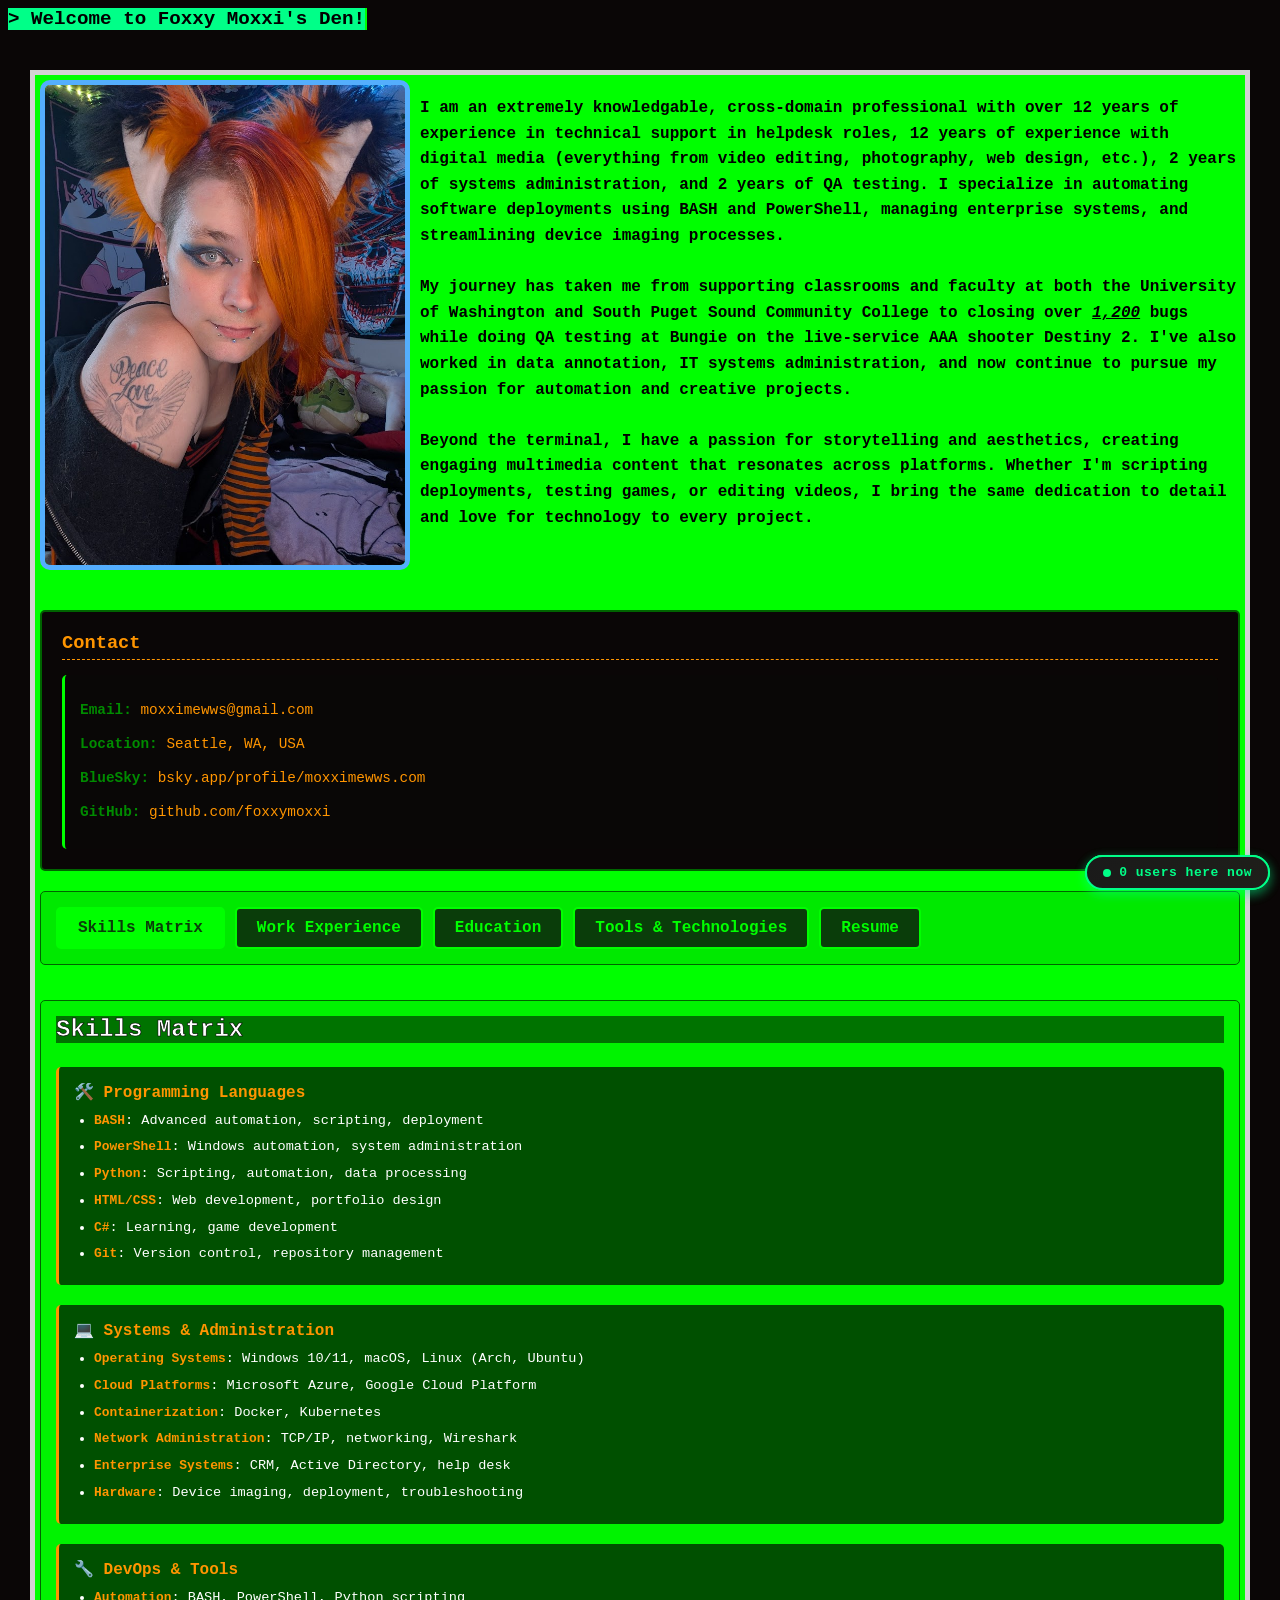
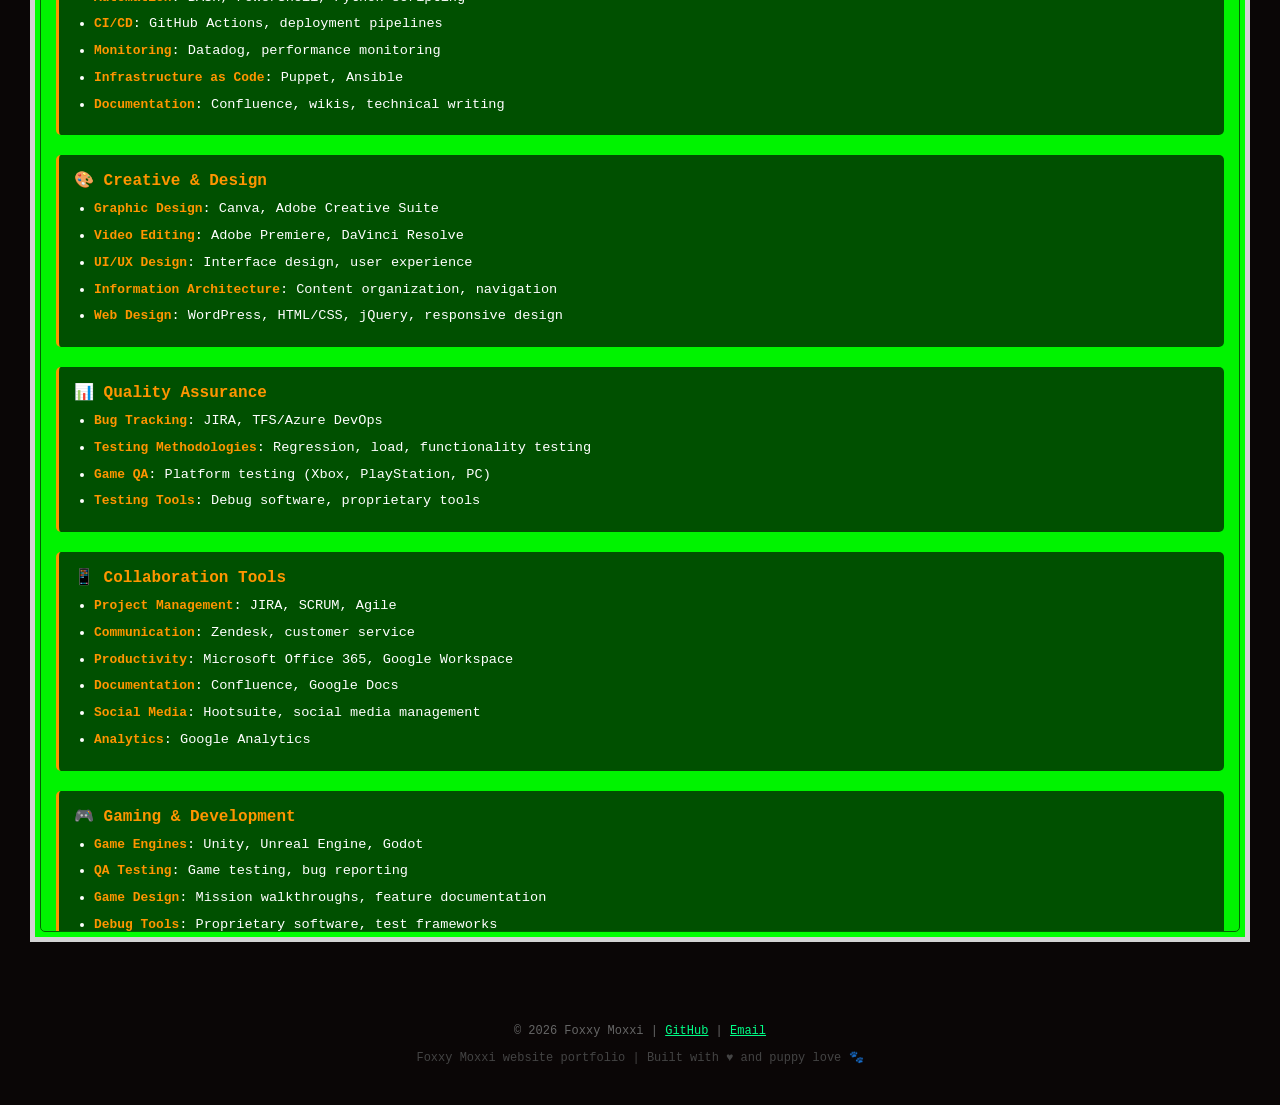
<file: docs/index.html>
<!DOCTYPE html>
<html lang="en">

<head>

    <meta charset="UTF-8">
    <title>Foxxy Moxxi's Den</title>
    <link rel="stylesheet" href="styles/styles.css">

</head>

<body>

    <h2 class="typing-effect"
        style="margin: 0 0 10px 0; color: #000000; font-size: 1.2em; font-weight: bold; -webkit-text-stroke: #000000; background-color: #00ff88;">
        &gt; Welcome to Foxxy Moxxi's Den! </h2>

    <div id="about-body" style="margin-top:25px">
        <!-- Top row: Image + Bio -->
        <div class="about-top-row">
            <div id="about-body-left">
                <img src="media/moxxi2.jpg" alt="Foxxy Moxxi" class="about-image">
            </div>
            <div id="about-body-right">
                <p>
                    <strong>I am an extremely knowledgable, cross-domain professional</strong> with over 12 years of
                    experience in technical support in helpdesk roles, 12 years of experience with digital media
                    (everything from video editing, photography, web design, etc.), 2 years of systems administration,
                    and 2 years of QA testing. I specialize in automating software deployments using BASH and
                    PowerShell, managing enterprise systems, and streamlining device imaging processes.
                    <br><br>
                    My journey has taken me from supporting classrooms and faculty at both the University of Washington
                    and South Puget Sound Community College to closing over <b><i><u>1,200</u></i></b> bugs while doing
                    QA testing at Bungie on the live-service AAA shooter Destiny 2. I've also worked in data annotation,
                    IT systems administration, and now continue to pursue my passion for automation and creative
                    projects.
                    <br><br>
                    Beyond the terminal, I have a passion for storytelling and aesthetics, creating engaging multimedia
                    content that resonates across platforms. Whether I'm scripting deployments, testing games, or
                    editing videos, I bring the same dedication to detail and love for technology to every project.
                </p>
            </div>
        </div>

        <!-- Bottom row: Full-width section -->
        <div class="about-bottom-row">
            <div class="full-width-section">

                <h3
                    style="color: #ff9500; font-weight: bold; margin: 0 0 15px 0; padding-bottom: 5px; border-bottom: 1px dashed #ff9500; -webkit-text-stroke: #000;">
                    Contact</h3>
                <div class="contact-section">
                    <p><strong>Email:</strong> <a href="mailto:moxximewws@gmail.com">moxximewws@gmail.com</a></p>
                    <p><strong>Location:</strong> <a href="https://maps.app.goo.gl/6c5kWodJC4wqQPDv9"
                            target="_blank">Seattle, WA, USA</a></p>
                    <p><strong>BlueSky:</strong> <a href="https://bsky.app/profile/moxximewws.com"
                            target="_blank">bsky.app/profile/moxximewws.com</a></p>
                    <p><strong>GitHub:</strong> <a href="https://github.com/foxxymoxxi"
                            target="_blank">github.com/foxxymoxxi</a></p>
                </div>

            </div>
        </div>

        <!-- Tab Navigation -->
        <div class="tab-navigation">
            <button class="tab-button active" onclick="openTab('skills')">Skills Matrix</button>
            <button class="tab-button" onclick="openTab('experience')">Work Experience</button>
            <button class="tab-button" onclick="openTab('education')">Education</button>
            <button class="tab-button" onclick="openTab('tools')">Tools & Technologies</button>
            <button class="tab-button" onclick="openTab('resume')">Resume</button>
        </div>

        <!-- Tab Content - Skills -->
        <div id="skills" class="tab-content" style="display: block;">
            <h3 class="tab-heading">Skills Matrix</h3>
            <div class="tab-section">
                <h4>🛠️ Programming Languages</h4>
                <ul>
                    <li><strong>BASH</strong>: Advanced automation, scripting, deployment</li>
                    <li><strong>PowerShell</strong>: Windows automation, system administration</li>
                    <li><strong>Python</strong>: Scripting, automation, data processing</li>
                    <li><strong>HTML/CSS</strong>: Web development, portfolio design</li>
                    <li><strong>C#</strong>: Learning, game development</li>
                    <li><strong>Git</strong>: Version control, repository management</li>
                </ul>
            </div>

            <div class="tab-section">
                <h4>💻 Systems & Administration</h4>
                <ul>
                    <li><strong>Operating Systems</strong>: Windows 10/11, macOS, Linux (Arch, Ubuntu)</li>
                    <li><strong>Cloud Platforms</strong>: Microsoft Azure, Google Cloud Platform</li>
                    <li><strong>Containerization</strong>: Docker, Kubernetes</li>
                    <li><strong>Network Administration</strong>: TCP/IP, networking, Wireshark</li>
                    <li><strong>Enterprise Systems</strong>: CRM, Active Directory, help desk</li>
                    <li><strong>Hardware</strong>: Device imaging, deployment, troubleshooting</li>
                </ul>
            </div>

            <div class="tab-section">
                <h4>🔧 DevOps & Tools</h4>
                <ul>
                    <li><strong>Automation</strong>: BASH, PowerShell, Python scripting</li>
                    <li><strong>CI/CD</strong>: GitHub Actions, deployment pipelines</li>
                    <li><strong>Monitoring</strong>: Datadog, performance monitoring</li>
                    <li><strong>Infrastructure as Code</strong>: Puppet, Ansible</li>
                    <li><strong>Documentation</strong>: Confluence, wikis, technical writing</li>
                </ul>
            </div>

            <div class="tab-section">
                <h4>🎨 Creative & Design</h4>
                <ul>
                    <li><strong>Graphic Design</strong>: Canva, Adobe Creative Suite</li>
                    <li><strong>Video Editing</strong>: Adobe Premiere, DaVinci Resolve</li>
                    <li><strong>UI/UX Design</strong>: Interface design, user experience</li>
                    <li><strong>Information Architecture</strong>: Content organization, navigation</li>
                    <li><strong>Web Design</strong>: WordPress, HTML/CSS, jQuery, responsive design</li>
                </ul>
            </div>

            <div class="tab-section">
                <h4>📊 Quality Assurance</h4>
                <ul>
                    <li><strong>Bug Tracking</strong>: JIRA, TFS/Azure DevOps</li>
                    <li><strong>Testing Methodologies</strong>: Regression, load, functionality testing</li>
                    <li><strong>Game QA</strong>: Platform testing (Xbox, PlayStation, PC)</li>
                    <li><strong>Testing Tools</strong>: Debug software, proprietary tools</li>
                </ul>
            </div>

            <div class="tab-section">
                <h4>📱 Collaboration Tools</h4>
                <ul>
                    <li><strong>Project Management</strong>: JIRA, SCRUM, Agile</li>
                    <li><strong>Communication</strong>: Zendesk, customer service</li>
                    <li><strong>Productivity</strong>: Microsoft Office 365, Google Workspace</li>
                    <li><strong>Documentation</strong>: Confluence, Google Docs</li>
                    <li><strong>Social Media</strong>: Hootsuite, social media management</li>
                    <li><strong>Analytics</strong>: Google Analytics</li>
                </ul>
            </div>

            <div class="tab-section">
                <h4>🎮 Gaming & Development</h4>
                <ul>
                    <li><strong>Game Engines</strong>: Unity, Unreal Engine, Godot</li>
                    <li><strong>QA Testing</strong>: Game testing, bug reporting</li>
                    <li><strong>Game Design</strong>: Mission walkthroughs, feature documentation</li>
                    <li><strong>Debug Tools</strong>: Proprietary software, test frameworks</li>
                </ul>
            </div>

            <div class="tab-section">
                <h4>🌐 Web Technologies</h4>
                <ul>
                    <li><strong>Web Development</strong>: HTML, CSS, JavaScript, jQuery</li>
                    <li><strong>Content Management</strong>: WordPress</li>
                    <li><strong>SEO</strong>: Search engine optimization</li>
                    <li><strong>Google Analytics</strong>: Web analytics, tracking</li>
                </ul>
            </div>

            <div class="tab-section">
                <h4>📚 Professional Skills</h4>
                <ul>
                    <li><strong>Documentation</strong>: Technical writing, knowledge management</li>
                    <li><strong>Communication</strong>: Cross-functional collaboration</li>
                    <li><strong>Problem Solving</strong>: Troubleshooting, analysis</li>
                    <li><strong>Training</strong>: User training, technical instruction</li>
                    <li><strong>Event Management</strong>: Tech/AV planning, support</li>
                </ul>
            </div>

            <div class="tab-section">
                <h4>🎯 Interests</h4>
                <ul>
                    <li><strong>Video Games</strong>: Game design, development, testing</li>
                    <li><strong>Computer Hardware</strong>: Components, troubleshooting</li>
                    <li><strong>Networking</strong>: Networks, protocols, security</li>
                    <li><strong>Quality Assurance</strong>: Testing methodologies, bug tracking</li>
                    <li><strong>Creative Pursuits</strong>: Content creation, design</li>
                </ul>
            </div>

        </div>

        <!-- Tab Content - Work Experience -->
        <div id="experience" class="tab-content" style="display: none;">
            <h3 class="tab-heading">Work Experience</h3>
            <div class="experience-section">
                <div class="tab-section">
                    <h4>University of Washington</h4>
                    <p><strong>Computer Support Technician 1</strong> | April 2025 - October 2025 | Seattle, WA</p>
                    <ul>
                        <li><strong>End-User Assistance</strong>: Comprehensive support for Windows and Macintosh
                            platforms</li>
                        <li><strong>Enterprise Systems</strong>: Primary support for CRM, Scholarship Management, Video
                            Recording Systems</li>
                        <li><strong>Device Management</strong>: Device imaging, deployment, troubleshooting for computer
                            labs</li>
                        <li><strong>Classroom Technology</strong>: Support and maintenance of educational technology
                        </li>
                        <li><strong>Documentation</strong>: Developed user documentation and help desk articles</li>
                    </ul>
                </div>

                <div class="tab-section">
                    <h4>Bungie</h4>
                    <p><strong>Contract Generalist Tester</strong> | November 2022 - May 2024 | Bellevue, WA</p>
                    <ul>
                        <li><strong>Bug Regressions</strong>: Closed over 1.2K bugs, primarily high severity (severity 1
                            & 2)</li>
                        <li><strong>Detailed Bug Reporting</strong>: Wrote detailed bug reports in TFS (Azure DevOps)
                        </li>
                        <li><strong>End-to-End Experience Testing</strong>: Performed testing across Xbox, PlayStation,
                            PC platforms</li>
                        <li><strong>Communication</strong>: Communicated with QA Leads and Testers to assess test
                            coverage</li>
                        <li><strong>Extensive Documentation</strong>: Documented game specifications and known issues in
                            Confluence, writing detailed gameplay walkthrough guides for studio playtests.</li>
                    </ul>
                </div>

                <div class="tab-section">
                    <h4>Zillow</h4>
                    <p><strong>Data Annotation Judge</strong> | October 2021 - October 2022 | Remote</p>
                    <ul>
                        <li>Created floorplans for homes using proprietary software</li>
                        <li>Suggested features and improvements to development teams</li>
                        <li>Maintained production quota to adhere to 24-hour SLA times</li>
                        <li>Referenced robust wiki of annotating policies</li>
                        <li>QA'd own work before submission</li>
                    </ul>
                </div>

                <div class="tab-section">
                    <h4>Indeed</h4>
                    <p><strong>IT Systems Administrator</strong> | December 2018 - April 2021 | Seattle, WA</p>
                    <ul>
                        <li>Maintained computer networks and computing environments</li>
                        <li>Collaborated with open source communities (Samba, Puppet)</li>
                        <li>Diagnosed and resolved hardware, software, and network issues</li>
                        <li>Monitored computer system performance</li>
                    </ul>

                    <p><strong>IT Support Specialist</strong> | September 2016 - December 2018 | Seattle, WA</p>
                    <ul>
                        <li>Provisioned new hire equipment and run IT orientation classes</li>
                        <li>Improved computer imaging process via BASH scripting</li>
                        <li>Single point of contact for ~100-person Seattle office hardware support</li>
                        <li>Liaised between technical services departments</li>
                        <li>Maintained documentation for IT policies and procedures</li>
                        <li>Member of iPride ERG, advocating for LGBTQ+ inclusive policies</li>
                    </ul>
                </div>
            </div>
        </div>

        <!-- Tab Content - Education -->
        <div id="education" class="tab-content" style="display: none;">
            <h3 class="tab-heading">Education</h3>
            <div class="education-section">
                <div class="tab-section">
                    <h4>South Puget Sound Community College</h4>
                    <p><strong>Associate's Degree in Computer Science</strong> | September 2013 - June 2015</p>
                </div>
            </div>
        </div>

        <!-- Tab Content - Tools -->
        <div id="tools" class="tab-content" style="display: none;">
            <h3 class="tab-heading">Tools & Technologies</h3>
            <div class="tab-section">
                <p><strong>Skills:</strong> Excel/Numbers/Sheets, Zendesk, Computer Networking, Confluence, Customer
                    Service, Datadog, Docker, Inventory Management, JIRA, Journalism, Kubernetes, Linux/Unix, Operating
                    Systems, PowerPoint/Keynote/Slides, Puppet, Software Testing, TCP/IP, Unity, Unreal Engine, Video
                    Editing, Web Development, Wireshark, Word/Pages/Docs, Atlassian, Canva, Communications, Google
                    Analytics, Google Cloud Platform, Hootsuite, Information Architecture, Kali Linux, Microsoft Azure,
                    Quality Assurance (QA), SCRUM, SEO, ServiceNow, Social Media, UI/UX Design, Visio, Wordpress</p>

                <p><strong>Coding:</strong> Bash, Python, HTML/CSS, C#, Git, PowerShell</p>
            </div>
        </div>

        <!-- Tab content - Resume  -->
        <div id="resume" class="tab-content" style="display: none;">
            <h3 class="tab-heading">Resume</h3>
            <div class="resume-container">
                <iframe src="moxxi_resume.pdf" width="95%" height="1000px"></iframe>
            </div>
        </div>

    </div>

    <!-- Footer -->
    <footer style="margin-top: 50px; padding: 20px; text-align: center; color: #666; font-size: 12px;">
        <p>
            &copy; 2026 Foxxy Moxxi |
            <a href="https://github.com/foxxymoxxi" style="color: #00ff88;">GitHub</a> |
            <a href="mailto:moxximewws@gmail.com" style="color: #00ff88;">Email</a>
        </p>
        <p style="color: #444;">
            Foxxy Moxxi website portfolio | Built with &hearts; and puppy love 🐾
        </p>
        <!-- Hit Counter Widget - Herenow.js Privacy-Friendly Counter 🟢 -->
        <div class="herenow-counter-wrapper" style="position: fixed; bottom: 10px; right: 10px; z-index: 1000;">
            <div class="herenow-container"
                style="display: inline-flex; align-items: center; gap: 0.5rem; background: linear-gradient(135deg, #1a1a1a 0%, #1f1f1a 100%); padding: 8px 16px; border-radius: 9999px; box-shadow: 0 4px 12px rgba(0, 255, 136, 0.3); border: 2px solid #00ff88;">
                <span class="dot"
                    style="width: 8px; height: 8px; background-color: #00ff88; border-radius: 50%; animation: pulse 1s cubic-bezier(0.4, 0, 0.6, 1) infinite;"></span>
                <span class="herenow" style="font-weight: 600; font-size: 13px; color: #00ff88;">
                    <span class="herenow-count">0</span> users here now

                    <!-- Hit Counter Widget - Herenow.js Privacy-Friendly Counter 🟢 -->
                    <div class="herenow-counter-wrapper"
                        style="position: fixed; bottom: 10px; right: 10px; z-index: 1000;">
                        <div class="herenow-container"
                            style="display: inline-flex; align-items: center; gap: 0.5rem; background: linear-gradient(135deg, #1a1a1a 0%, #1f1f1a 100%); padding: 8px 16px; border-radius: 9999px; box-shadow: 0 4px 12px rgba(0, 255, 136, 0.3); border: 2px solid #00ff88;">
                            <span class="dot"
                                style="width: 8px; height: 8px; background-color: #00ff88; border-radius: 50%; animation: pulse 1s cubic-bezier(0.4, 0, 0.6, 1) infinite;"></span>
                            <span class="herenow" style="font-weight: 600; font-size: 13px; color: #00ff88;">
                                <span class="herenow-count">0</span> users here now
                            </span>
                        </div>
                    </div>

                    <!-- Tab Functionality Script -->
                    <script>
                        function openTab(tabName) {
                            // Hide all tab content
                            var tabContents = document.querySelectorAll('.tab-content');
                            for (var i = 0; i < tabContents.length; i++) {
                                tabContents[i].style.display = 'none';
                            }

                            // Remove active class from all buttons
                            var buttons = document.querySelectorAll('.tab-button');
                            for (var i = 0; i < buttons.length; i++) {
                                buttons[i].classList.remove('active');
                            }

                            // Show the current tab content and add active class to button
                            document.getElementById(tabName).style.display = 'block';
                            event.target.classList.add('active');
                        }
                    </script>

                    <!-- Hit Counter Styles - Herenow.js 🟢 -->
                    <style>
                        .herenow-container {
                            background: linear-gradient(135deg, #1a1a1a 0%, #1f1f1a 100%);
                            border: 2px solid #00ff88;
                            padding: 8px 16px;
                            border-radius: 9999px;
                            font-family: 'Courier New', monospace;
                            font-size: 13px;
                            color: #00ff88;
                            box-shadow: 0 4px 12px rgba(0, 255, 136, 0.3);
                            display: inline-flex;
                            align-items: center;
                            gap: 6px;

                            @keyframes pulse {
                                50% {
                                    opacity: .5;
                                }
                            }
                        }

                        .dot {
                            width: 8px;
                            height: 8px;
                            background-color: #00ff88;
                            border-radius: 50%;
                            animation: pulse 1s cubic-bezier(0.4, 0, 0.6, 1) infinite;
                        }

                        .herenow {
                            font-weight: 600;
                            letter-spacing: 0.5px;
                        }

                        .herenow-count {
                            font-weight: bold;
                        }
                    </style>

                    <!-- Hit Counter Script - Herenow.js -->
                    <script src="https://wgx.github.io/herenow/herenow.min.js" defer async></script>


</html>
</file>
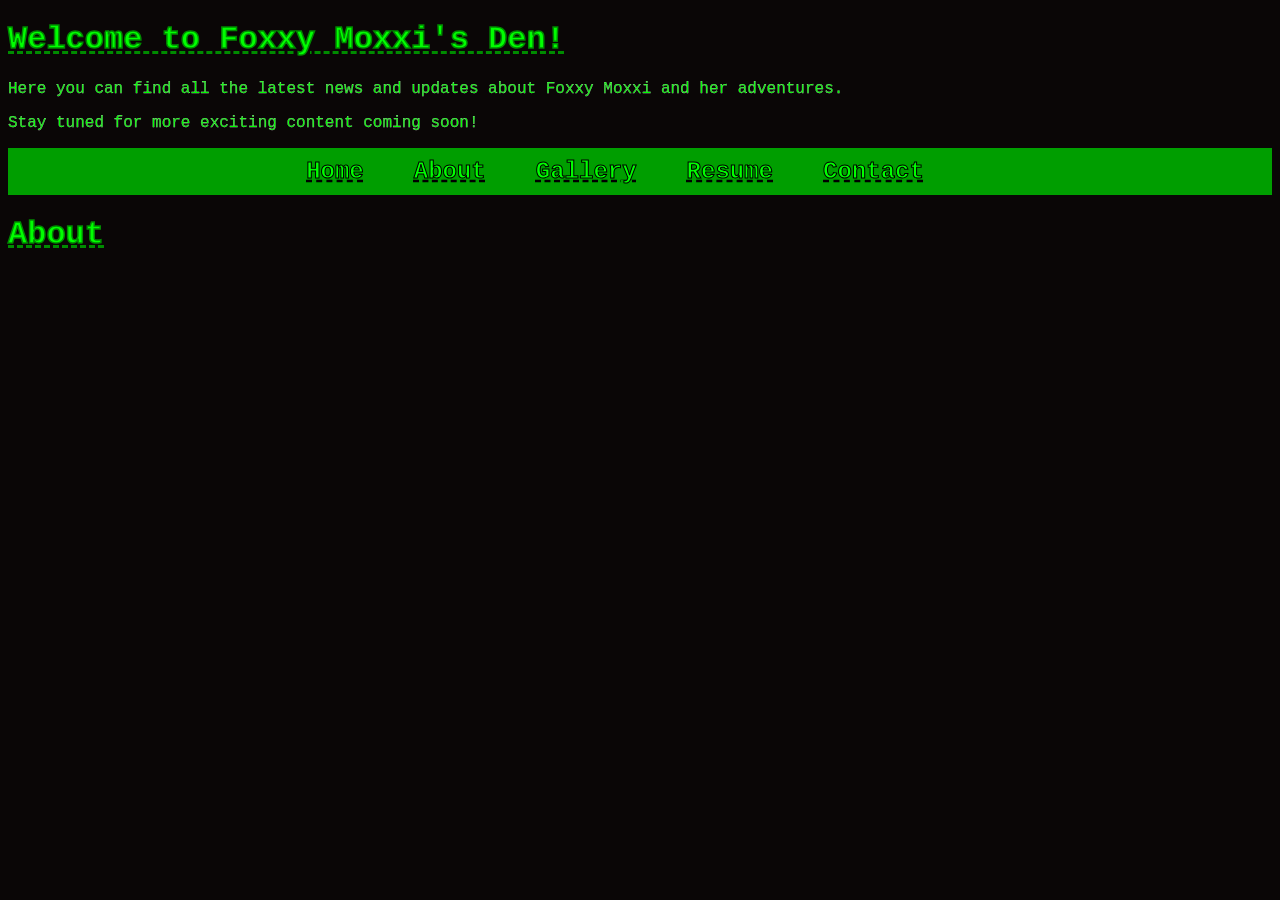
<file: src/pages/about.html>
<!DOCTYPE html>
<html lang="en">

<head>

    <meta charset="UTF-8">
    <title>Foxxy Moxxi's Den</title>
    <link rel="stylesheet" href="styles/styles.css">

</head>

<body>

    <h1>Welcome to Foxxy Moxxi's Den!</h1>
    <p>Here you can find all the latest news and updates about Foxxy Moxxi and her adventures.</p>
    <p>Stay tuned for more exciting content coming soon!</p>

    <nav>
        <ul>
            <li><a href="index.html">Home</a></li>
            <li><a href="about.html">About</a></li>
            <li><a href="gallery.html">Gallery</a></li>
            <li><a href="resume.html">Resume</a></li>
            <li><a href="contact.html">Contact</a></li>
        </ul>
    </nav>

    <h1>About</h1>

</body>

</html>
</file>
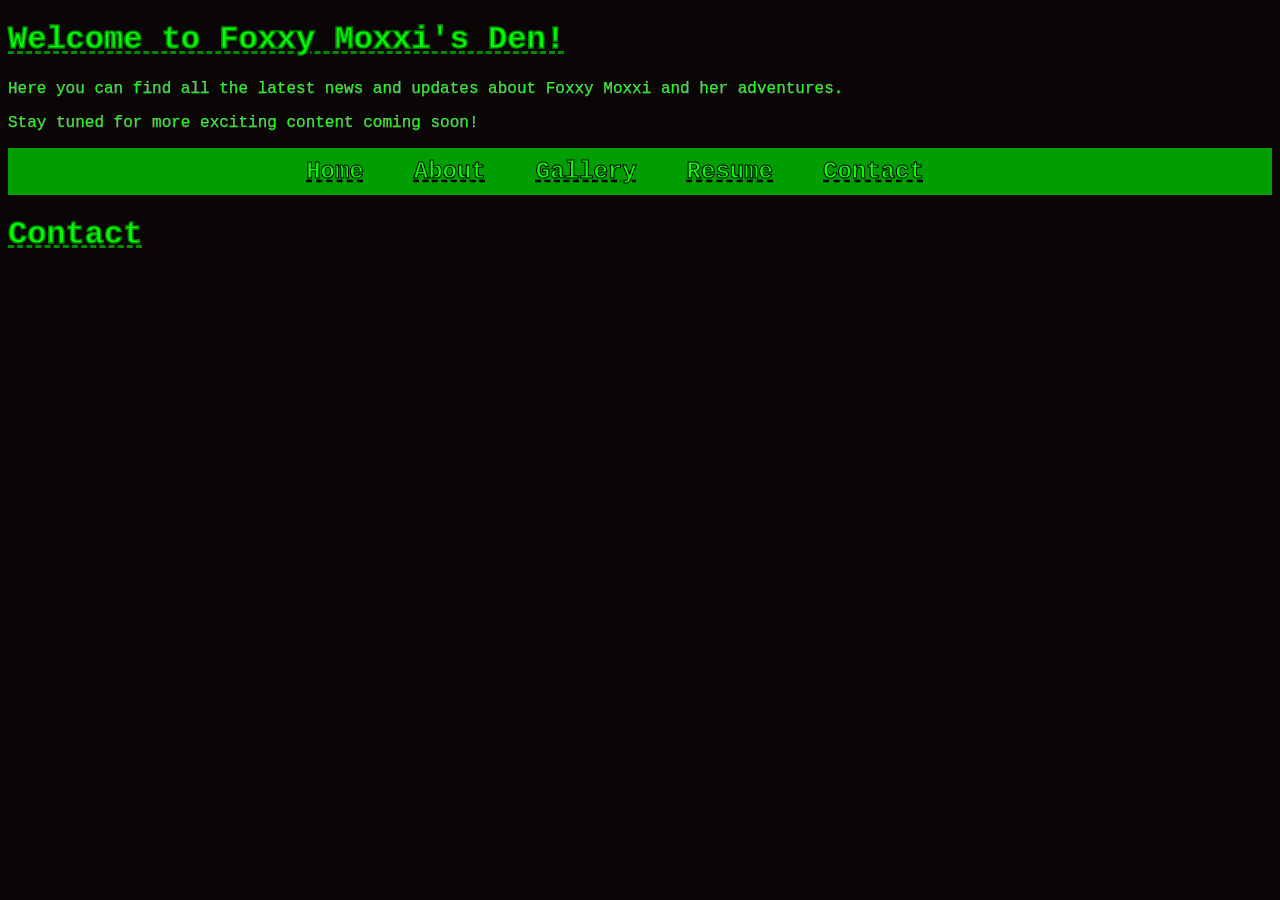
<file: src/pages/contact.html>
<!DOCTYPE html>
<html lang="en">

<head>

    <meta charset="UTF-8">
    <title>Foxxy Moxxi's Den</title>
    <link rel="stylesheet" href="styles/styles.css">

</head>

<body>

    <h1>Welcome to Foxxy Moxxi's Den!</h1>
    <p>Here you can find all the latest news and updates about Foxxy Moxxi and her adventures.</p>
    <p>Stay tuned for more exciting content coming soon!</p>

    <nav>
        <ul>
            <li><a href="../index.html">Home</a></li>
            <li><a href="about.html">About</a></li>
            <li><a href="gallery.html">Gallery</a></li>
            <li><a href="resume.html">Resume</a></li>
            <li><a href="contact.html">Contact</a></li>
        </ul>
    </nav>

    <h1>Contact</h1>

</body>

</html>
</file>
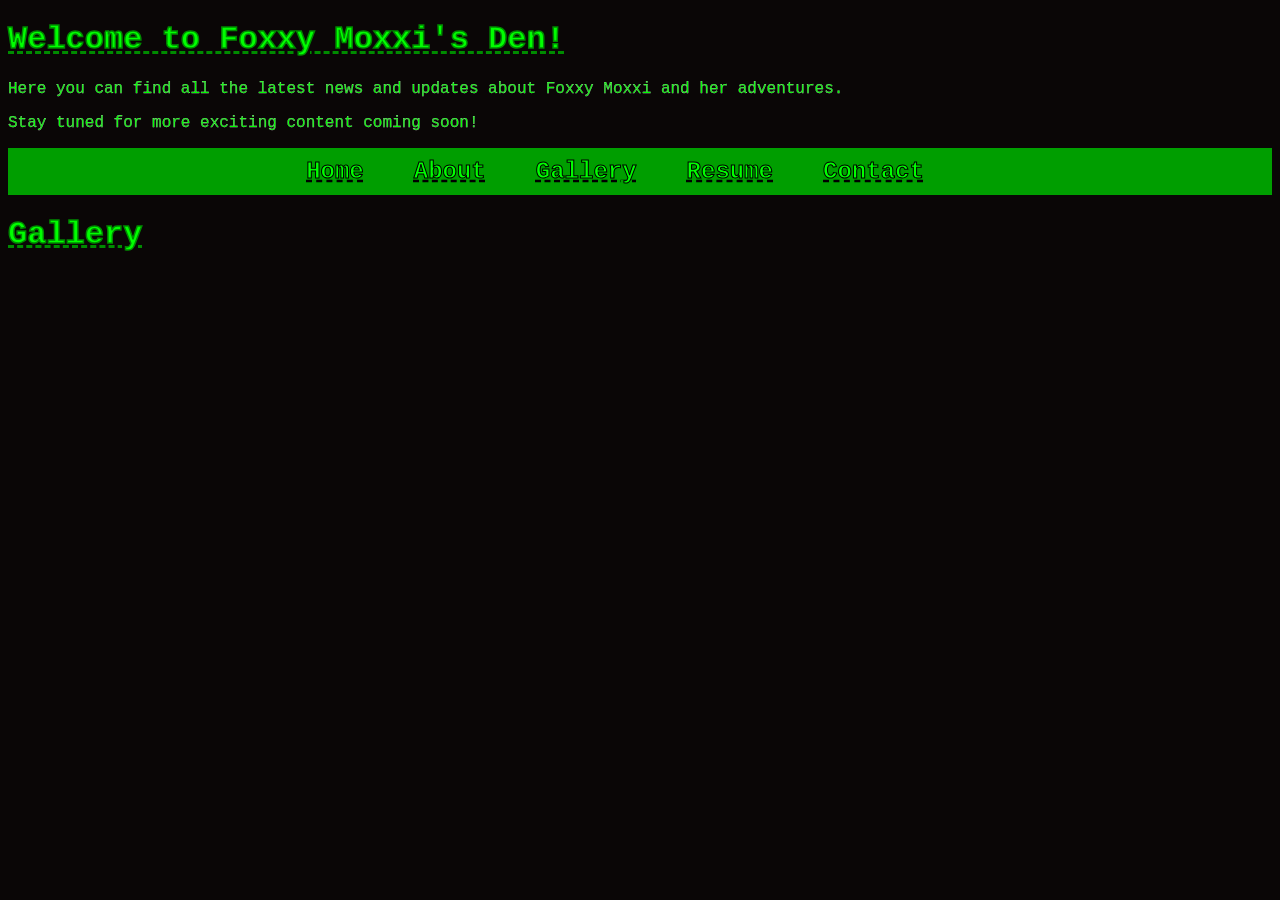
<file: src/pages/gallery.html>
<!DOCTYPE html>
<html lang="en">

<head>

    <meta charset="UTF-8">
    <title>Foxxy Moxxi's Den</title>
    <link rel="stylesheet" href="styles/styles.css">

</head>

<body>

    <h1>Welcome to Foxxy Moxxi's Den!</h1>
    <p>Here you can find all the latest news and updates about Foxxy Moxxi and her adventures.</p>
    <p>Stay tuned for more exciting content coming soon!</p>

    <nav>
        <ul>
            <li><a href="index.html">Home</a></li>
            <li><a href="about.html">About</a></li>
            <li><a href="gallery.html">Gallery</a></li>
            <li><a href="resume.html">Resume</a></li>
            <li><a href="contact.html">Contact</a></li>
        </ul>
    </nav>

    <h1>Gallery</h1>

</body>

</html>
</file>
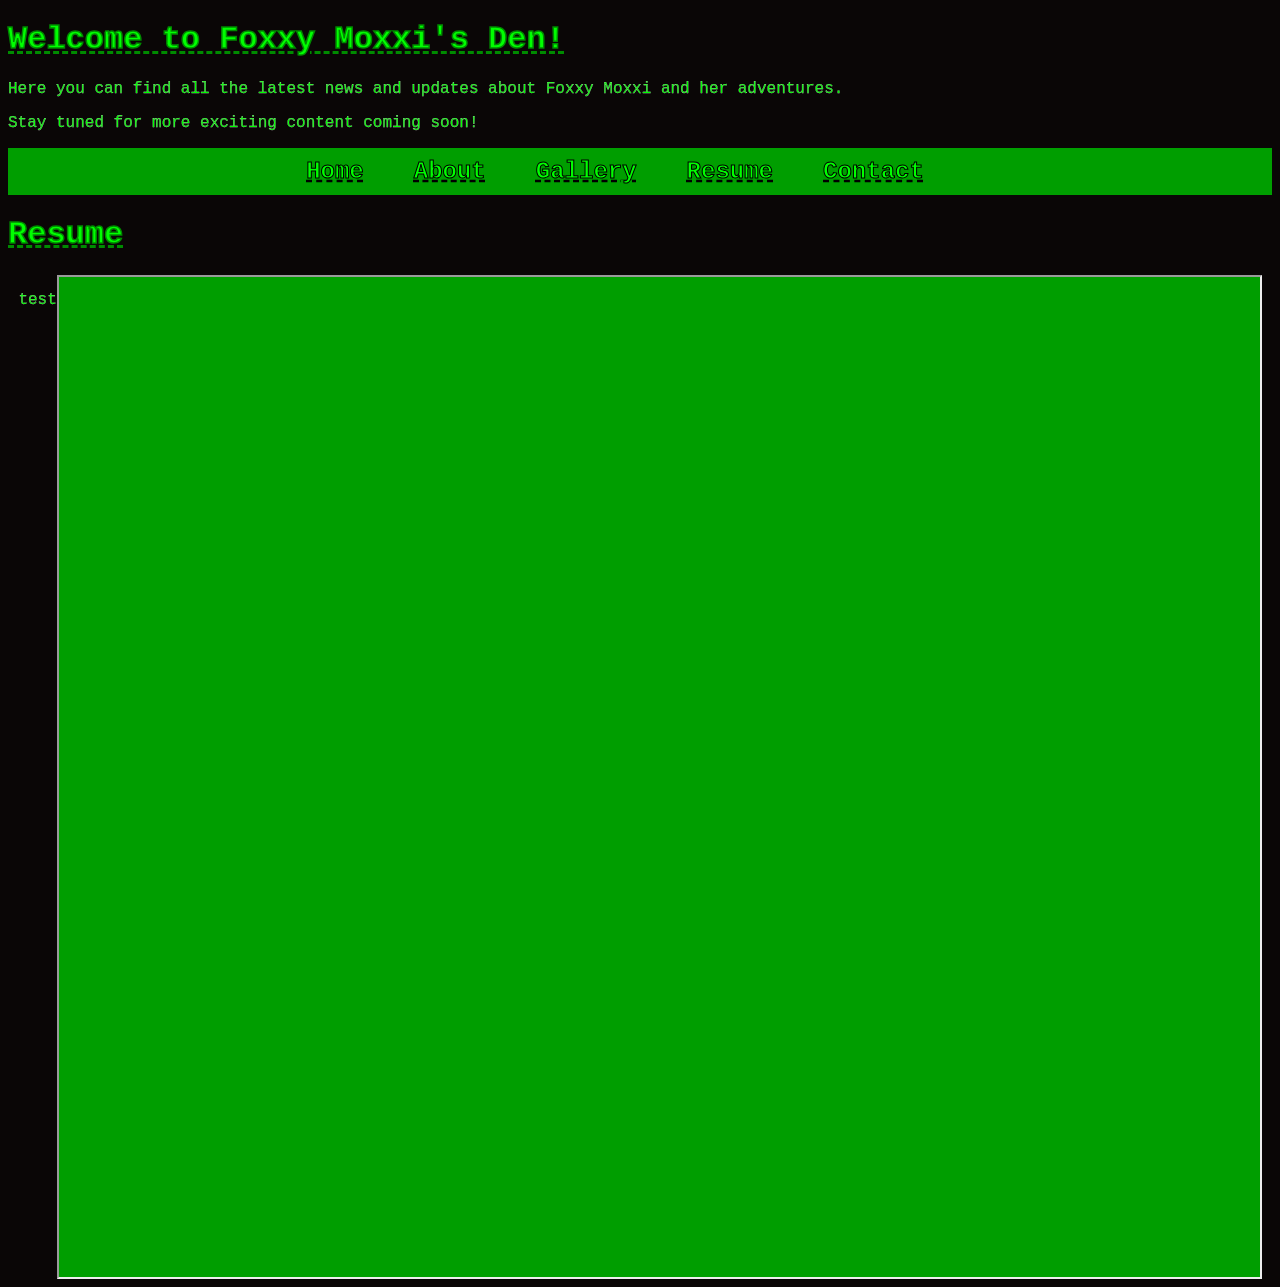
<file: src/pages/resume.html>
<!DOCTYPE html>
<html lang="en">

<head>

    <meta charset="UTF-8">
    <title>Foxxy Moxxi's Den</title>
    <link rel="stylesheet" href="styles/styles.css">

</head>

<body>

    <h1>Welcome to Foxxy Moxxi's Den!</h1>
    <p>Here you can find all the latest news and updates about Foxxy Moxxi and her adventures.</p>
    <p>Stay tuned for more exciting content coming soon!</p>

    <nav>
        <ul>
            <li><a href="index.html">Home</a></li>
            <li><a href="about.html">About</a></li>
            <li><a href="gallery.html">Gallery</a></li>
            <li><a href="resume.html">Resume</a></li>
            <li><a href="contact.html">Contact</a></li>
        </ul>
    </nav>

    <h1>Resume</h1>

    <div class="resume-container">
        <p>
            test <br>
        </p>
        <iframe src="../docs/chjansen_resume.pdf" width="95%" height="1000px"></iframe>
    </div>
</body>

</html>
</file>
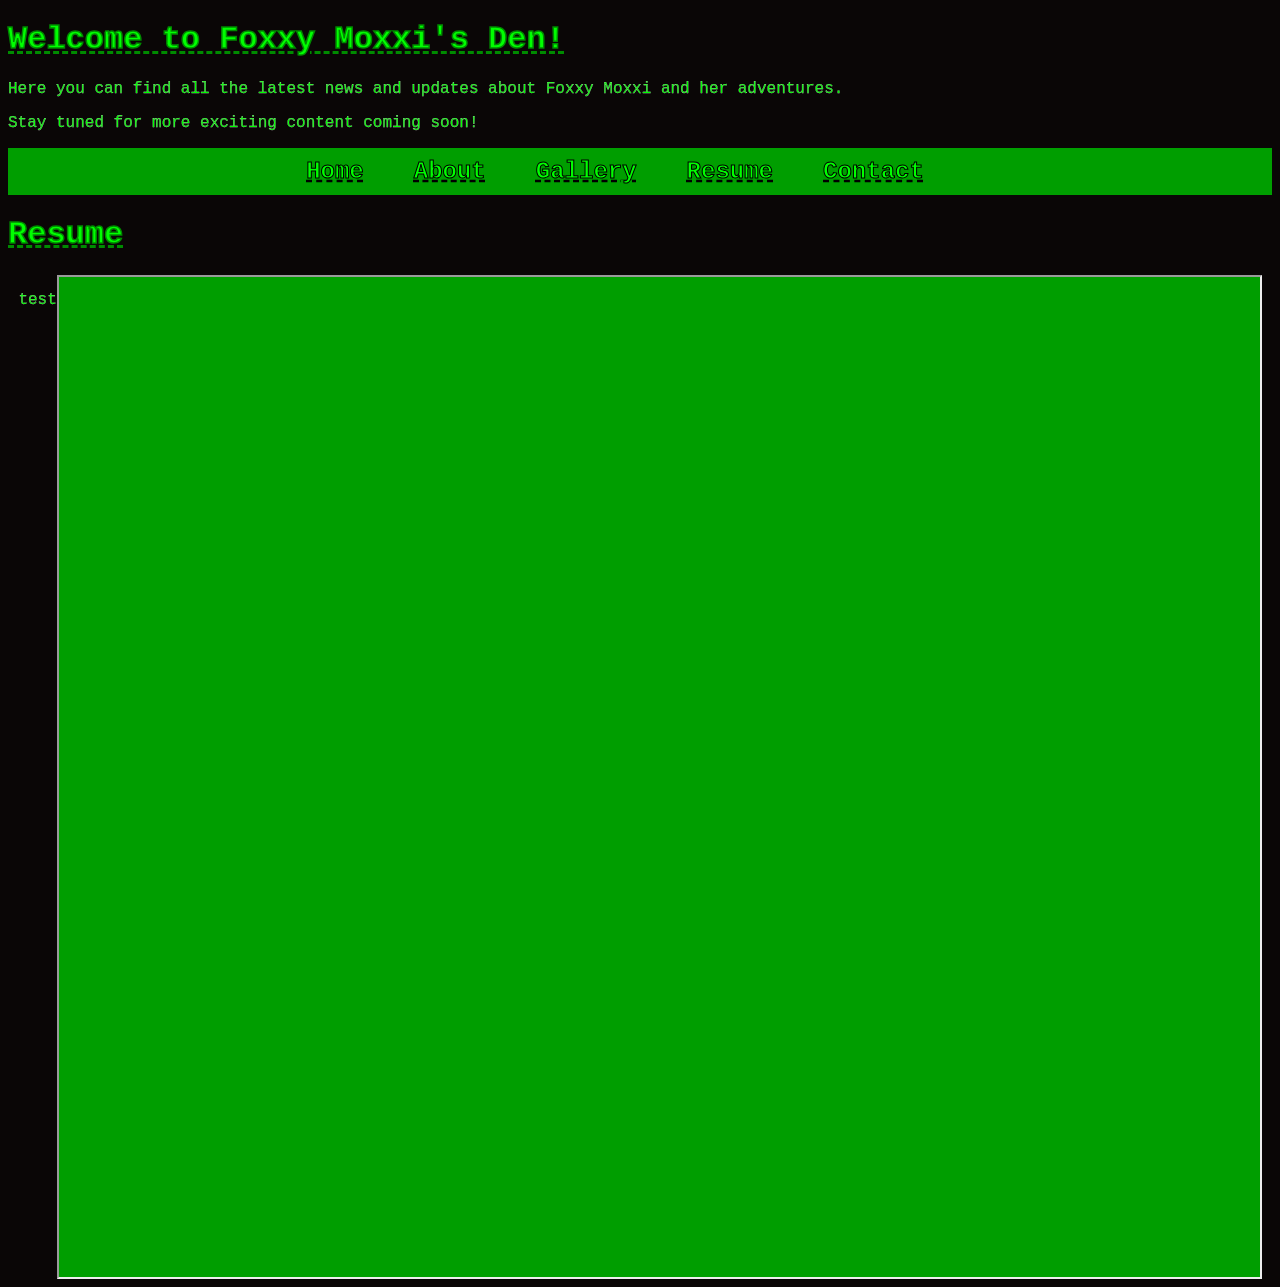
<file: src/docs/pages/resume.html>
<!DOCTYPE html>
<html lang="en">

<head>

    <meta charset="UTF-8">
    <title>Foxxy Moxxi's Den</title>
    <link rel="stylesheet" href="styles/styles.css">

</head>

<body>

    <h1>Welcome to Foxxy Moxxi's Den!</h1>
    <p>Here you can find all the latest news and updates about Foxxy Moxxi and her adventures.</p>
    <p>Stay tuned for more exciting content coming soon!</p>

    <nav>
        <ul>
            <li><a href="index.html">Home</a></li>
            <li><a href="about.html">About</a></li>
            <li><a href="gallery.html">Gallery</a></li>
            <li><a href="resume.html">Resume</a></li>
            <li><a href="contact.html">Contact</a></li>
        </ul>
    </nav>

    <h1>Resume</h1>

    <div class="resume-container">
        <p>
            test <br>
        </p>
        <iframe src="../chjansen_resume.pdf" width="95%" height="1000px"></iframe>
    </div>
</body>

</html>
</file>
<file: docs/styles/styles.css>
body {
    background-color: #0A0606;
    color: #00ff00;
    font-family: "Courier New", Courier, monospace;
}

nav {
    background-color: rgba(109, 255, 11, 0.8);
    padding: 10px 0px;
    position: fixed;
    top: 0;
    left: 0;
    right: 0;
    z-index: 1000;
    box-shadow: 0 2px 5px rgba(0, 0, 0, 0.3);
}

nav ul {
    width: 100%;
    list-style-type: none;
    margin: 0%;
    padding: 0%;
    display: flex;
    justify-content: center;
}

nav ul li {
    margin-right: 50px;
    -webkit-text-stroke: 1px #000000;
}

nav ul li a {
    text-decoration: dashed underline;
    font-weight: bold;
    font-size: x-large;
    color: #00ff00;
}

nav ul li a:visited {
    color: #9401b1;
}

nav ul li a:hover {
    color: #000000;
}

iframe {
    color: #00ff00;
    background-color: #009e00;
}

/* Typing effect for title */
.typing-effect {
    display: inline-block;
    white-space: nowrap;
    overflow: hidden;
    border-right: 2px solid #00ff00;
    animation:
        typeFull 1.5s steps(30, end),
        blinkCursor 0.75s step-end infinite;
    max-width: 100%;
}

@keyframes typeFull {
    0% {
        width: 0;
    }

    100% {
        width: 25%;
    }
}

@keyframes blinkCursor {

    0%,
    50% {
        border-color: #000;
    }

    51%,
    100% {
        border-color: transparent;
        border-right: #fff solid 2px;
    }
}

/* Tab navigation */
.tab-navigation {
    display: flex;
    flex-wrap: wrap;
    gap: 10px;
    margin-bottom: 15px;
    padding: 15px;
    background-color: rgba(0, 40, 0, 0.1);
    border-radius: 5px;
    border: 1px solid #006400;
}

.tab-button {
    background-color: #0a3d0a;
    color: #00ff00;
    border: 2px solid #00ff00;
    padding: 10px 20px;
    cursor: pointer;
    font-family: "Courier New", Courier, monospace;
    font-size: 1em;
    font-weight: bold;
    border-radius: 5px;
    transition: all 0.3s ease;
}

.tab-heading {
    color: #fff;
    -webkit-text-stroke: #000000 0.6px;
    font-size: 1.5em;
    background-color: rgba(0, 30, 0, 0.6);
}

.tab-button:hover {
    background-color: #00ff00;
    color: #0a3d0a;
}

.tab-button.active {
    background-color: #00ff00;
    color: #0a3d0a;
}

/* Tab content */
.tab-content {
    padding: 15px;
    background-color: rgba(0, 30, 0, 0.05);
    border-radius: 5px;
    border: 1px solid #006400;
    opacity: 0;
    transition: opacity 0.4s ease-in-out;
    max-height: 0;
    overflow: hidden;
    transform: translateY(10px);
    transition: opacity 0.4s ease-in-out, max-height 0.4s ease-in-out, transform 0.4s ease-in-out;
}

.tab-content[style*="display: block"] {
    opacity: 1;
    max-height: 1500px;
    overflow-y: auto;
    transform: translateY(0);
}

.tab-content[style*="display: block"] h3,
.tab-content[style*="display: block"] p,
.tab-content[style*="display: block"] li {
    animation: fadeIn 0.6s ease-in-out;
}

@keyframes fadeIn {
    from {
        opacity: 0;
        transform: translateY(10px);
    }

    to {
        opacity: 1;
        transform: translateY(0);
    }
}

.tab-content h3 {
    margin-top: 0;
    animation-delay: 0.2s;
}

.tab-section {
    background-color: rgba(0, 40, 0, 0.8);
    border-left: 3px solid #ff9500;
    margin-bottom: 20px;
    padding: 15px;
    border-radius: 5px;
}

.tab-section h4 {
    color: #ff9500;
    font-weight: bold;
    margin: 0 0 8px 0;
}

.tab-section p {
    color: #ffffff;
    font-weight: bold;
    margin: 0 0 10px 0;
    line-height: 1.5;
    font-size: 0.9em;
    margin: 0 0 8px 0;
}

.tab-section p strong {
    font-size: 0.95em;
    color: #ff9500;
}

.tab-section ul {
    margin: 0;
    padding-left: 20px;
}

.tab-section li {
    color: #fff;
    font-size: 0.9em;
    line-height: 1.6;
    margin-bottom: 5px;
    font-size: 0.85em;
}

.tab-section li strong {
    font-size: 0.95em;
    color: #ff9500;
}

/* About body layout */
#about-body {
    background-color: hsl(120 100% 50%);
    padding: 5px;
    border: #d3d3d3 5px solid;
    margin: 0 auto;
    width: 95%;
    max-width: 1200px;
    margin-bottom: 40px;
    display: flex;
    flex-direction: column;
    gap: 20px;
}

/* Top row: Image + Bio */
.about-top-row {
    display: flex;
    gap: 20px;
    align-items: flex-start;
}

.about-top-row #about-body-left {
    flex: 0 0 30%;
}

.about-top-row #about-body-right {
    flex: 1;
}

.about-top-row #about-body-left img {
    max-height: 800px;
    max-width: 100%;
    border: 5px solid rgb(84, 174, 253);
    border-radius: 10px;
}

.about-top-row #about-body-right p {
    color: #000000;
    font-weight: bolder;
    line-height: 1.6;
}

/* Bottom row: Full-width section */
.about-bottom-row {
    background-color: #0A0606;
    padding: 20px;
    border: 2px solid #006400;
    border-radius: 5px;
    margin-top: 15px;
}

.full-width-section {
    width: 100%;
}

/* Contact section */
.contact-section {
    margin-bottom: 0;
    padding: 15px;
    background-color: rgba(0, 30, 0, 0.05);
    border-radius: 5px;
    border-left: 3px solid #00ff00;
}

.contact-section p {
    color: #008b00;
    font-size: 0.9em;
    line-height: 1.8;
    margin: 8px 0;
}

.contact-section a {
    color: #ff9500;
    text-decoration: none;
}

.contact-section a:hover {
    text-decoration: underline;
}

/* Headings in about-bottom-row */
.full-width-section h3 {
    color: #ff9500;
    font-weight: bold;
    margin: 0 0 15px 0;
    padding-bottom: 5px;
    border-bottom: 1px dashed #ff9500;
}

/* Resume tab content */

.resume-container {
    display: flex;
    justify-content: center;
    margin-top: 20px;
    width: 100%;
}

#resume {
    background-color: rgba(0, 30, 0, 0.05);
    border: 1px solid #006400;
    border-radius: 5px;
    padding: 15px;
}

#resume iframe {
    border: none;
    background-color: #fff;
}

/* Mobile Responsiveness */
@media screen and (max-width: 768px) {

    /* Increase base font size for mobile */
    body {
        font-size: 16px;
    }

    /* Smaller navbar padding */
    nav {
        padding: 8px 0px;
    }

    /* Adjust nav link spacing */
    nav ul li {
        margin-right: 30px;
        font-size: 1.1em;
    }

    /* About section layout */
    #about-body {
        width: 100%;
        max-width: 100%;
    }

    .about-top-row {
        gap: 10px;
    }

    .about-top-row #about-body-left {
        flex: 0 0 25%;
    }

    .about-top-row #about-body-right {
        font-size: 0.95em;
        line-height: 1.5;
    }

    /* Smaller contact section */
    .contact-section {
        padding: 12px;
    }

    .contact-section p {
        font-size: 0.85em;
        line-height: 1.6;
        margin: 6px 0;
    }

    .contact-section a {
        font-size: 0.9em;
    }

    /* Tab navigation */
    .tab-navigation {
        gap: 8px;
        padding: 12px;
    }

    .tab-button {
        padding: 8px 15px;
        font-size: 0.9em;
    }

    /* Tab content */
    .tab-content {
        padding: 12px;
    }

    /* Resume iframe */
    #resume {
        padding: 12px;
    }

    #resume iframe {
        width: 100%;
        height: 800px;
    }

    /* About image */
    .about-top-row #about-body-left img {
        max-height: 400px;
    }

    /* General text */
    h1 {
        font-size: 1.5em;
    }

    h2 {
        font-size: 1.3em;
    }

    h3 {
        font-size: 1.2em;
    }
}
</file>
<file: src/pages/styles/styles.css>
body {
    background-color: #0A0606;
    color: #00ff00;
    font-family: "Courier New", Courier, monospace;
}

h1,
h2,
h3 {
    color: #00ff00;
    -webkit-text-stroke: 1.5px #008b00;
    ;
}

h1 {
    text-decoration: dashed underline;
}

p {
    color: #00ff00;
    -webkit-text-stroke: 0.25px #d3d3d3;
}

nav {
    background-color: #009e00;
    padding: 10px 0px;
}

nav ul {
    width: 100%;
    list-style-type: none;
    margin: 0%;
    padding: 0%;
    display: flex;
    justify-content: center;
}

nav ul li {
    margin-right: 50px;
    -webkit-text-stroke: 1px #000000;
}

nav ul li a {
    text-decoration: dashed underline;
    font-weight: bold;
    font-size: x-large;
    color: #00ff00;
}

nav ul li a:visited {
    color: #9401b1;
}

nav ul li a:hover {
    color: #000000;
}

iframe {
    color: #00ff00;
    background-color: #009e00;
}

.resume-container {
    display: flex;
    justify-content: center;
    margin-top: 20px;
    width: 100%;

}
</file>
<file: src/docs/pages/styles/styles.css>
body {
    background-color: #0A0606;
    color: #00ff00;
    font-family: "Courier New", Courier, monospace;
}

h1,
h2,
h3 {
    color: #00ff00;
    -webkit-text-stroke: 1.5px #008b00;
    ;
}

h1 {
    text-decoration: dashed underline;
}

p {
    color: #00ff00;
    -webkit-text-stroke: 0.25px #d3d3d3;
}

nav {
    background-color: #009e00;
    padding: 10px 0px;
}

nav ul {
    width: 100%;
    list-style-type: none;
    margin: 0%;
    padding: 0%;
    display: flex;
    justify-content: center;
}

nav ul li {
    margin-right: 50px;
    -webkit-text-stroke: 1px #000000;
}

nav ul li a {
    text-decoration: dashed underline;
    font-weight: bold;
    font-size: x-large;
    color: #00ff00;
}

nav ul li a:visited {
    color: #9401b1;
}

nav ul li a:hover {
    color: #000000;
}

iframe {
    color: #00ff00;
    background-color: #009e00;
}

.resume-container {
    display: flex;
    justify-content: center;
    margin-top: 20px;
    width: 100%;

}
</file>
